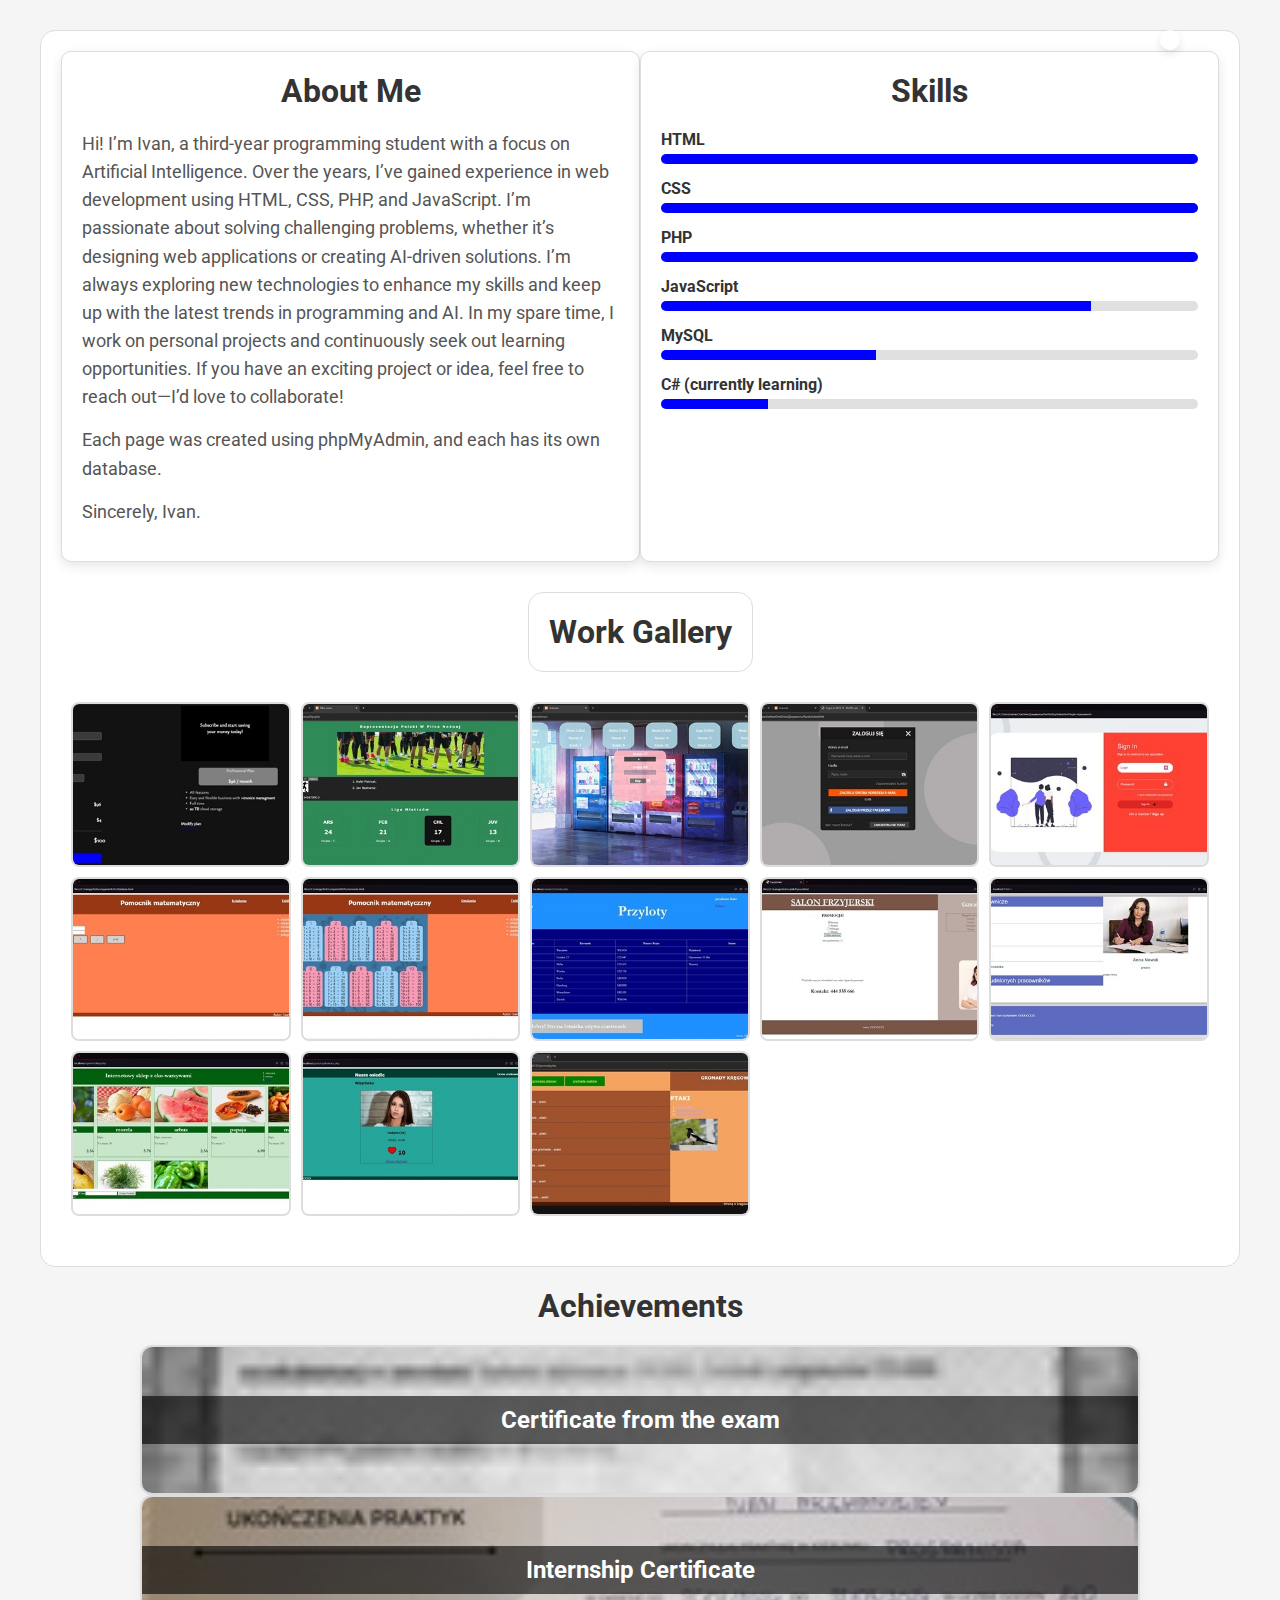
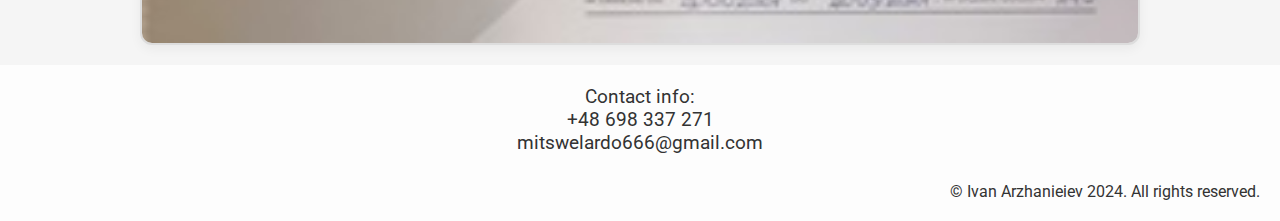
<file: index.html>
<!DOCTYPE html>
<html lang="eng">
<head>
    <meta charset="UTF-8">
    <meta name="viewport" content="width=device-width, initial-scale=1.0">
    <link href="https://fonts.googleapis.com/css2?family=Roboto:wght@300&display=swap" rel="stylesheet">
    <title>My Works</title>
    <link rel="stylesheet" href="style.css">
    <script src="main.js" defer></script>
    <link rel="stylesheet" href="https://cdnjs.cloudflare.com/ajax/libs/font-awesome/6.6.0/css/all.min.css" integrity="sha512-Kc323vGBEqzTmouAECnVceyQqyqdsSiqLQISBL29aUW4U/M7pSPA/gEUZQqv1cwx4OnYxTxve5UMg5GT6L4JJg==" crossorigin="anonymous" referrerpolicy="no-referrer" />
</head>
<body>

    <div class="theme-toggle" onclick="toggleTheme()">
        <i class="fas fa-moon"></i>
    </div>
    <div class="container">
        <div class="container-content">
            <div class="about-me">
                <h2>About Me</h2>
                <p>Hi! I’m Ivan, a third-year programming student with a focus on Artificial Intelligence. Over the years, I’ve gained experience in web development using HTML, CSS, PHP, and JavaScript. I’m passionate about solving challenging problems, whether it’s designing web applications or creating AI-driven solutions.

                    I’m always exploring new technologies to enhance my skills and keep up with the latest trends in programming and AI. In my spare time, I work on personal projects and continuously seek out learning opportunities. If you have an exciting project or idea, feel free to reach out—I’d love to collaborate!</p>
                <p>Each page was created using phpMyAdmin, and each has its own database.</p>
                <p>Sincerely, Ivan.</p>
            </div>

            <aside class="skills">
                <h2>Skills</h2>
                <div class="skill">
                    <span>HTML</span>
                    <div class="bar"><div class="progress" style="width: 100%;"></div></div>
                </div>
                <div class="skill">
                    <span>CSS</span>
                    <div class="bar"><div class="progress" style="width: 100%;"></div></div>
                </div>
                <div class="skill">
                    <span>PHP</span>
                    <div class="bar"><div class="progress" style="width: 100%;"></div></div>
                </div>
                <div class="skill">
                    <span>JavaScript</span>
                    <div class="bar"><div class="progress" style="width: 80%;"></div></div>
                </div>
                <div class="skill">
                    <span>MySQL</span>
                    <div class="bar"><div class="progress" style="width: 40%;"></div></div>
                </div>
                <div class="skill">
                    <span>C# (currently learning)</span>
                    <div class="bar"><div class="progress" style="width: 20%;"></div></div>
                </div>
            </aside>
        </div>
        <div class="container">
            <h1>Work Gallery</h1>
        </div>
        <section class="gallery">
            <div class="frame">
                <img src="payment-thumbnail.jpg" alt="Payment" onclick="openModal('payment.png')">
            </div>
            <div class="frame">
                <img src="liga-thumbnail.jpg" alt="Liga" onclick="openModal('liga.jpg')">
            </div>
            <div class="frame">
                <img src="automat-thumbnail.jpg" alt="Automat" onclick="openModal('automat.png')">
            </div>
            <div class="frame">
                <img src="faceit-thumbnail.jpg" alt="Faceit" onclick="openModal('faceit.jpg')">
            </div>
            <div class="frame">
                <img src="peoples-thumbnail.jpg" alt="Peoples" onclick="openModal('peoples.jpg')">
            </div>
            <div class="frame">
                <img src="matma-thumbnail.jpg" alt="Matma" onclick="openModal('matma.jpg')">
            </div>
            <div class="frame">
                <img src="matma01-thumbnail.jpg" alt="Matma01" onclick="openModal('matma01.jpg')">
            </div>
            <div class="frame">
                <img src="lotnisko-thumbnail.jpg" alt="Lotnisko" onclick="openModal('lotnisko.jpg')">
            </div>
            <div class="frame">
                <img src="salon1-thumbnail.jpg" alt="Salon" onclick="openModal('salon1.jpg')">
            </div>
            <div class="frame">
                <img src="pracownicy-thumbnail.jpg" alt="Pracownicy" onclick="openModal('pracownicy.jpg')">
            </div>
            <div class="frame">
                <img src="sklep-thumbnail.jpg" alt="Sklep" onclick="openModal('sklep.jpg')">
            </div>
            <div class="frame">
                <img src="portal-thumbnail.jpg" alt="Portal" onclick="openModal('portal.jpg')">
            </div>
            <div class="frame">
                <img src="ptaki-thumbnail.jpg" alt="Payment" onclick="openModal('ptaki.jpg')">
            </div>
        </section>

        <div id="modal" class="modal">
            <span class="close" onclick="closeModal()">&times;</span>
            <img id="modalImage" class="modal-content">
            <a class="prev" onclick="changeImage(-1)">&#10094;</a>
            <a class="next" onclick="changeImage(1)">&#10095;</a>
        </div>
    </div>
    <section class="achievements">
        <h2>Achievements</h2>
        <div class="frame1">
            <img src="certificate-thumbnail.jpg" alt="Portal" onclick="openModal('certificate.jpg')">
            <div class="caption">Certificate from the exam</div>
        </div>
        <div class="frame1">
            <img src="prackticies-thumbnail.jpg" alt="Internship Certificate" onclick="openModal('prackticies.jpg')">
            <div class="caption">Internship Certificate</div>
        </div>
    </section>
    <footer>
        <div class="contact-info">
            <p>Contact info:<br><a href="tel:+48574512895">+48 698 337 271</a><br>
            <a href="mailto:mitswelardo666@gmail.com">mitswelardo666@gmail.com</a></p>
        </div>
        
        <div class="social-links">
            <a href="https://www.instagram.com/tsk.qy" target="_blank" aria-label="Instagram">
                <i class="fab fa-instagram"></i>
            </a>
            <a href="https://www.facebook.com/profile.php?id=100091763490042" target="_blank" aria-label="Facebook">
                <i class="fab fa-facebook-f"></i>
            </a>
        </div>
        <div class="copyright">
            <p>&copy; Ivan Arzhanieiev 2024. All rights reserved.</p>
        </div>
    </footer>


</body>
</html>
</file>
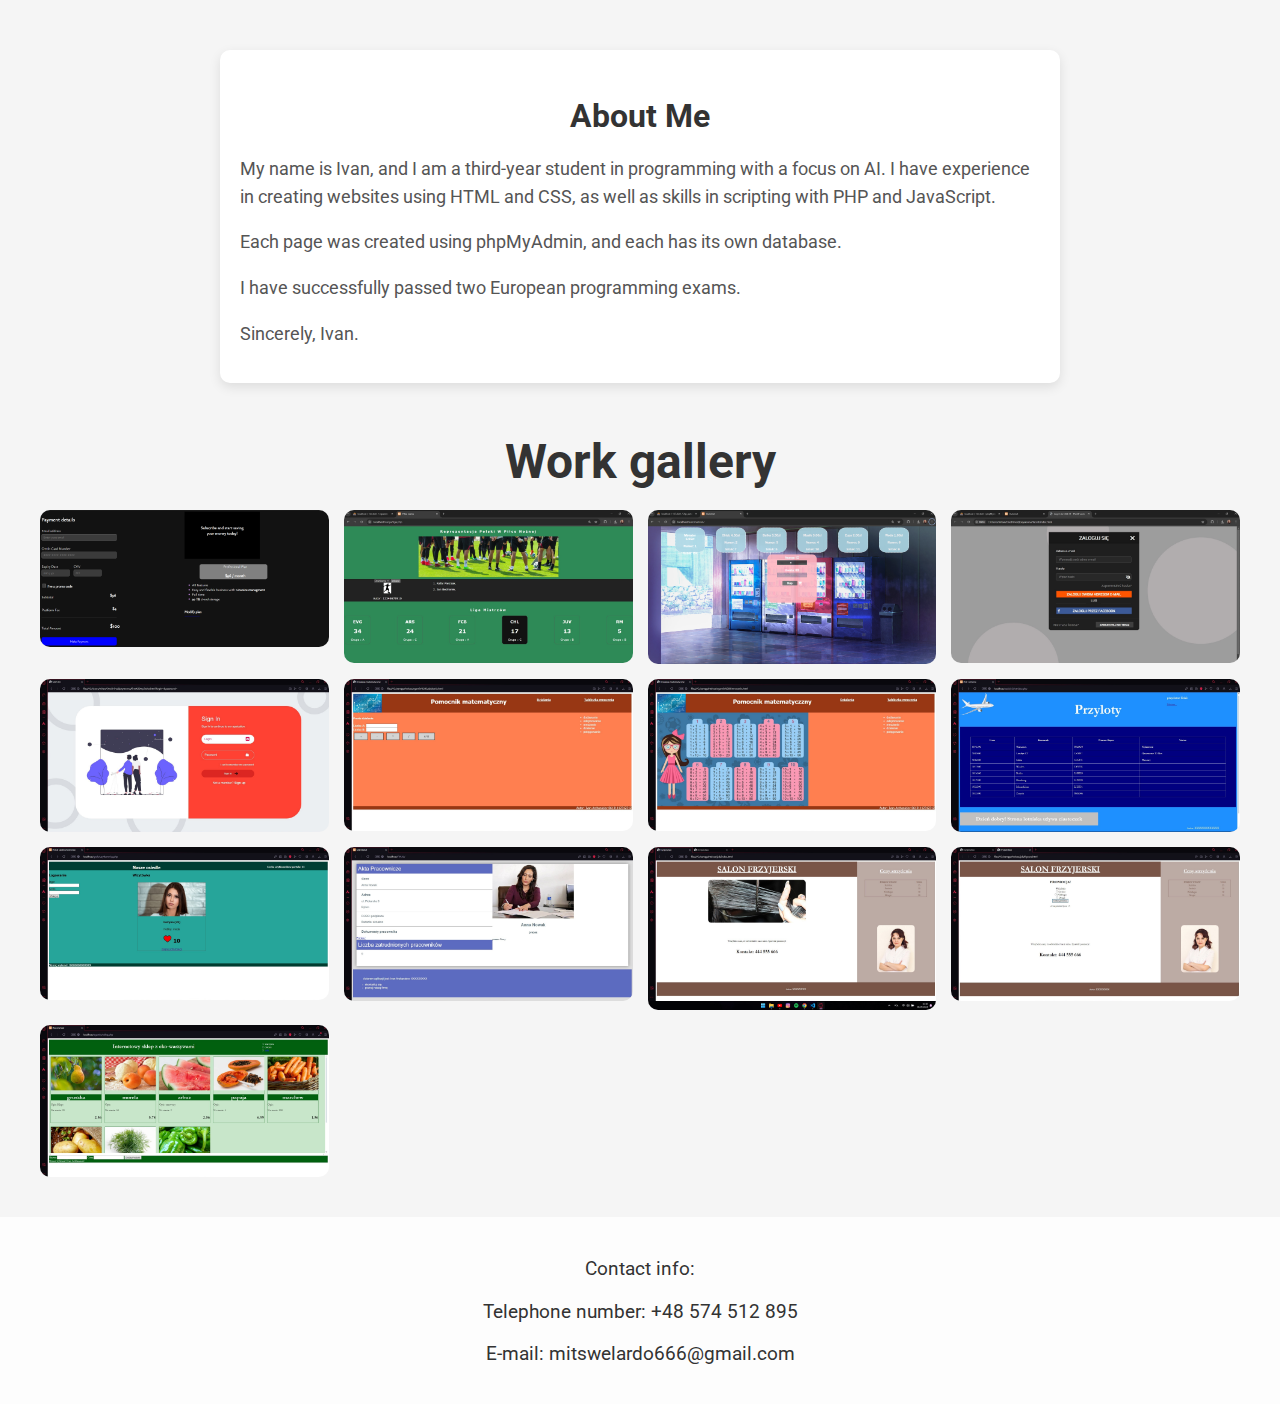
<file: main.html>
<!DOCTYPE html>
<html lang="ru">
<head>
    <meta charset="UTF-8">
    <meta name="viewport" content="width=device-width, initial-scale=1.0">
    <link href="https://fonts.googleapis.com/css2?family=Roboto:wght@300&display=swap" rel="stylesheet">
    <title>My works</title>
    <style>
        
        body {
            margin: 0;
            font-family: 'Roboto', sans-serif;
            background-color: #f5f5f5;
            color: #333;
        }

        .about-me {
            max-width: 800px;
            margin: 50px auto;
            padding: 20px;
            background-color: #ffffff;
            border-radius: 10px;
            box-shadow: 0 4px 12px rgba(0, 0, 0, 0.1);
        }

        .about-me h2 {
            font-size: 2rem;
            margin-bottom: 20px;
            color: #333;
            text-align: center;
        }

        .about-me p {
            font-size: 1.1rem;
            line-height: 1.6;
            margin-bottom: 15px;
            color: #555;
        }

        .about-me a {
            color: #0066cc;
            text-decoration: none;
            font-weight: bold;
        }

        .about-me a:hover {
            text-decoration: underline;
        }


        h1 {
            font-size: 3rem;
            margin: 0;
            text-align: center;
        }

        .gallery {
            display: grid;
            grid-template-columns: repeat(auto-fill, minmax(250px, 1fr));
            gap: 15px;
            padding: 20px;
            max-width: 1200px;
            margin: 0 auto;
        }

        .gallery img {
            width: 100%;
            border-radius: 10px;
            transition: transform 0.3s, box-shadow 0.3s;
            cursor: pointer;
        }

        .gallery img:hover {
            transform: scale(1.05);
            box-shadow: 0 8px 16px rgba(0, 0, 0, 0.2);
        }


        #modal {
            display: none;
            position: fixed;
            z-index: 10;
            left: 0;
            top: 0;
            width: 100%;
            height: 100%;
            background-color: rgba(0, 0, 0, 0.8);
        }

        #modal img {
            margin: auto;
            display: block;
            max-width: 90%;
            max-height: 90%;
        }

        #modal .close {
            position: absolute;
            top: 20px;
            right: 40px;
            font-size: 40px;
            font-weight: bold;
            color: white;
            cursor: pointer;
        }

        footer {
            text-align: center;
            padding: 20px;
            background-color: rgba(255, 255, 255, 0.8);
            margin-top: 20px;
        }

        .contact-info {
            margin-top: 20px;
            font-size: 1.2rem;
        }

        .contact-info a {
            color: #333;
            text-decoration: none;
        }

        .contact-info a:hover {
            text-decoration: underline;
        }
    </style>
</head>
<body>
    <div class="about-me">
        <h2>About Me</h2>
        <p>My name is Ivan, and I am a third-year student in programming with a focus on AI. I have experience in creating websites using HTML and CSS, as well as skills in scripting with PHP and JavaScript.</p>
        <p>Each page was created using phpMyAdmin, and each has its own database.</p>
        <p>I have successfully passed two European programming exams.</p>
        <p>Sincerely, Ivan.</p>
    </div>
    
    <header>
        <h1>Work gallery</h1>
    </header>

    <section class="gallery">
        <img src="payment.png" alt="payment" onclick="openModal(this.src)">
        <img src="liga.jpg" alt="liga" onclick="openModal(this.src)">
        <img src="automat.png" alt="automat" onclick="openModal(this.src)">
        <img src="faceit.jpg" alt="faceit" onclick="openModal(this.src)">
        <img src="peoples.jpg" alt="peoples" onclick="openModal(this.src)">
        <img src="matma.jpg" alt="matma" onclick="openModal(this.src)">
        <img src="matma01.jpg" alt="matma01" onclick="openModal(this.src)">
        <img src="lotnisko.jpg" alt="lotnisko" onclick="openModal(this.src)">
        <img src="portal.jpg" alt="lotnisko" onclick="openModal(this.src)">
        <img src="pracownicy.jpg" alt="lotnisko" onclick="openModal(this.src)">
        <img src="salon.jpg" alt="lotnisko" onclick="openModal(this.src)">
        <img src="salon1.jpg" alt="lotnisko" onclick="openModal(this.src)">
        <img src="sklep.jpg" alt="lotnisko" onclick="openModal(this.src)">
    </section>
    <div id="modal">
        <span class="close" onclick="closeModal()">&times;</span>
        <img id="modalImage">
    </div>

    <footer>
        <div class="contact-info">
            <p>Contact info:<br><p>Telephone number: <a href="tel:+48574512895">+48 574 512 895</a></p>
           <p>E-mail: <a href="mailto:mitswelardo666@gmail.com">mitswelardo666@gmail.com</a></p</p>
        </div>
    </footer>

    <script>
        function openModal(src) {
            document.getElementById('modal').style.display = 'block';
            document.getElementById('modalImage').src = src;
        }

        function closeModal() {
            document.getElementById('modal').style.display = 'none';
        }
    </script>

</body>
</html>
</file>
<file: style.css>
* {
    margin: 0;
    padding: 0;
    box-sizing: border-box;
}

body {
    font-family: 'Roboto', sans-serif;
    background-color: #f5f5f5;
    color: #333;
    padding: 0;
    margin: 0;
    position: relative;
    height: 100%;
}

header {
    text-align: center;
    margin: 30px 0;
}

header h1 {
    font-size: 3rem;
    margin: 0;
}

.container {
    display: flex;
    justify-content: flex-start;
    flex-direction: column;
    align-items: center;
    max-width: 1200px;
    margin: 0 auto;
    padding: 20px;
    border-radius: 15px 15px 15px 15px;
    margin-top: 30px;
}
@media (max-width: 768px) {
    .gallery {
        grid-template-columns: repeat(auto-fit, minmax(120px, 1fr)); 
    }

    .frame {
        aspect-ratio: 1 / 1; 
}}
.about-me, .skills {
        min-height: auto; 
        background-color: #ffffff;
        border-radius: 10px;
        box-shadow: 0 4px 12px rgba(0, 0, 0, 0.1);
        padding: 20px;
        margin: 20px;
        width: 100%;
}

.container-content {
    display: flex;
    justify-content: space-between;
    width: 100%;
}

.about-me {
    width: 60%;
    background-color: #ffffff;
    border-radius: 10px;
    box-shadow: 0 4px 12px rgba(0, 0, 0, 0.1);
    padding: 20px;
    margin: 20px;
    max-width: 800px; 
    width: 100%; 
    margin: 0 auto; 
    text-align: left;
    
    
}

.skills {
        max-width: 800px;
        width: 100%;
        margin: 0 auto;
        display: flex;
        flex-wrap: wrap;
        justify-content: center;
    
}
@media (max-width: 768px) {
    .container-content {
        flex-direction: column;
        align-items: center;
    }}
@media (max-width: 768px) {
    .about-me, .skills {
        height: auto; 
        overflow: hidden; 
    }
}
.about-me h2, .skills h2 {
    font-size: 2rem;
    margin-bottom: 20px;
    color: #333;
    text-align: center;
}

.about-me p {
    font-size: 1.1rem;
    line-height: 1.6;
    margin-bottom: 15px;
    color: #555;
}

.skills {
    display: block;
}

.skill {
    margin-bottom: 15px;
}

.skill span {
    display: block;
    font-weight: bold;
    margin-bottom: 5px;
}

.bar {
    background-color: #e0e0e0;
    border-radius: 5px;
    overflow: hidden;
    height: 10px;
}

.progress {
    height: 100%;
    background-color: blue;
}
.gallery {
    display: grid;
    grid-template-columns: repeat(5, 1fr);
    grid-template-rows: repeat(2, auto);
    gap: 10px;
    max-width: 1200px;
    margin: 20px auto;
    padding: 10px;
    justify-content: center;
    
}

.frame {
    background-color: #fff;
    border: 2px solid #eee;
    border-radius: 8px;
    overflow: hidden;
    position: relative;
    aspect-ratio: 4 / 3;
    height: auto;
    display: flex;
    align-items: center;
    justify-content: center;
}

.frame img {
    width: 100%;
    height: 100%;
    object-fit: cover;
    display: block;
}
img {
    cursor: pointer;
}

@media (max-width: 768px) {
    .gallery {
        grid-template-columns: repeat(auto-fit, minmax(120px, 1fr)); 
        max-width: 100%; 
        margin: 10px auto; 
        padding: 5px; 
    }

    .frame {
        aspect-ratio: 1 / 1; 
    }

    .frame img {
        max-height: 200px; 
        object-fit: cover; 
    }
}

.frame:hover {
    transform: translateY(-10px);
    box-shadow: 0 8px 20px rgba(0, 0, 0, 0.1);
}

.frame::before {
    position: absolute;
    top: 50%;
    left: 50%;
    transform: translate(-50%, -50%);
    font-size: 20px;
    color: #bbb;
    letter-spacing: 1px;
    text-transform: uppercase;
    pointer-events: none;
}

    


#modal {
    display: none;
    position: fixed;
    z-index: 10;
    left: 0;
    top: 0;
    width: 100%;
    height: 100%;
    background-color: rgba(0, 0, 0, 0.8);
}

#modal img {
    margin: auto;
    display: block;
    max-width: 90%;
    max-height: 90%;
}

#modal .close {
    position: absolute;
    top: 20px;
    right: 40px;
    font-size: 40px;
    font-weight: bold;
    color: white;
    cursor: pointer;
}

.modal .prev, .modal .next {
    position: absolute;
    top: 50%;
    font-size: 40px;
    color: white;
    cursor: pointer;
    user-select: none;
}

.modal .prev {
    left: 20px;
}

.modal .next {
    right: 20px;
}

footer {
    text-align: center;
    padding: 20px;
    background-color: rgba(255, 255, 255, 0.8);
    margin-top: 20px;
    color: #333;
}

.contact-info {
    font-size: 1.2rem;
}

.contact-info a {
    color: #333;
    text-decoration: none;
}

.contact-info a:hover {
    cursor: pointer;
    text-decoration: underline;
}
.achievements {
    max-width: 1000px;
    margin: 20px auto;
    text-align: center;
}

.achievements h2 {
    font-size: 2rem;
    margin-bottom: 20px;
    color: #333;
}
.frame1 {
    position: relative;
    background-color: #fff;
    border: 2px solid #eee;
    border-radius: 12px;
    height: 150px; 
    width: 100%;
    box-shadow: 0 4px 12px rgba(0, 0, 0, 0.05);
    overflow: hidden; 
}

.frame1 img {
    width: 100%;
    height: 100%; 
    object-fit: cover; 
    display: block;
}

.caption {
    position: absolute;
    top: 50%; 
    left: 50%; 
    transform: translate(-50%, -50%); 
    background-color: rgba(0, 0, 0, 0.6); 
    color: white;
    text-align: center;
    padding: 10px;
    font-size: 1.5rem; 
    font-weight: bold;
    box-sizing: border-box;
    width: 100%; 
}
.social-links {
    text-align: center;
    margin: 0;
}

.social-links a {
    font-size: 24px;
    color: #333;
    margin: 0 10px;
    text-decoration: none;
}

.social-links a:hover {
    color: blue;
}
.copyright {
    text-align: right;
    font-size: 16px;
    margin: 0;
}
.dark-mode {
    background-color: #1a1a1a;
    color: #e0e0e0;
}


h2 {
    color: #333;
}

.dark-mode h2 {
    color: #e0e0e0;
}
.container, .about-me, .skills{
    background-color: #ffffff;
    border: 1px solid #ddd;
}

.dark-mode .container, .dark-mode .about-me, .dark-mode .skills, .dark-mode {
    background-color: #2c2c2c;
    border-color: #555;
}

.frame, .frame1 {
    border-color: #ddd;
}

.dark-mode .frame, .dark-mode .frame1 {
    border-color: #555;
}
.dark-mode .social-links a {
    color: #fff;
}
.dark-mode .social-links a:hover {
    color: blue
}


.dark-mode .bar {
    background-color: #444;
}

.dark-mode .progress {
    background-color: blue;
}

.dark-mode footer {
    background-color: rgba(34, 34, 34, 0.8);
    color: #ddd;
}
.dark-mode p{
    color: #ddd;
}
.contact-info a {
    color: #333;
}

.dark-mode .contact-info a {
    color: #aaa;
}

.theme-toggle {
    position: absolute; 
    top: 00px;
    right: 100px; 
    background-color: #fff;
    padding: 10px;
    border-radius: 50%;
    box-shadow: 0 4px 8px rgba(0, 0, 0, 0.1);
    cursor: pointer;
    z-index: 1000; 
}

.dark-mode .theme-toggle {
    background-color: #333; 
}
.theme-toggle i {
    color: #333;
}
.theme-toggle:hover {
    background-color: #ccc;
}
.dark-mode .theme-toggle i {
    color: #fff;
}
@media (max-width: 768px) {
    .theme-toggle {
        top: 45px;
        right: 45px; 
        width: 40px; 
        height: 40px;
        padding: 5px;
        text-align: center;
        padding-top: 10px;
    }
}
</file>
